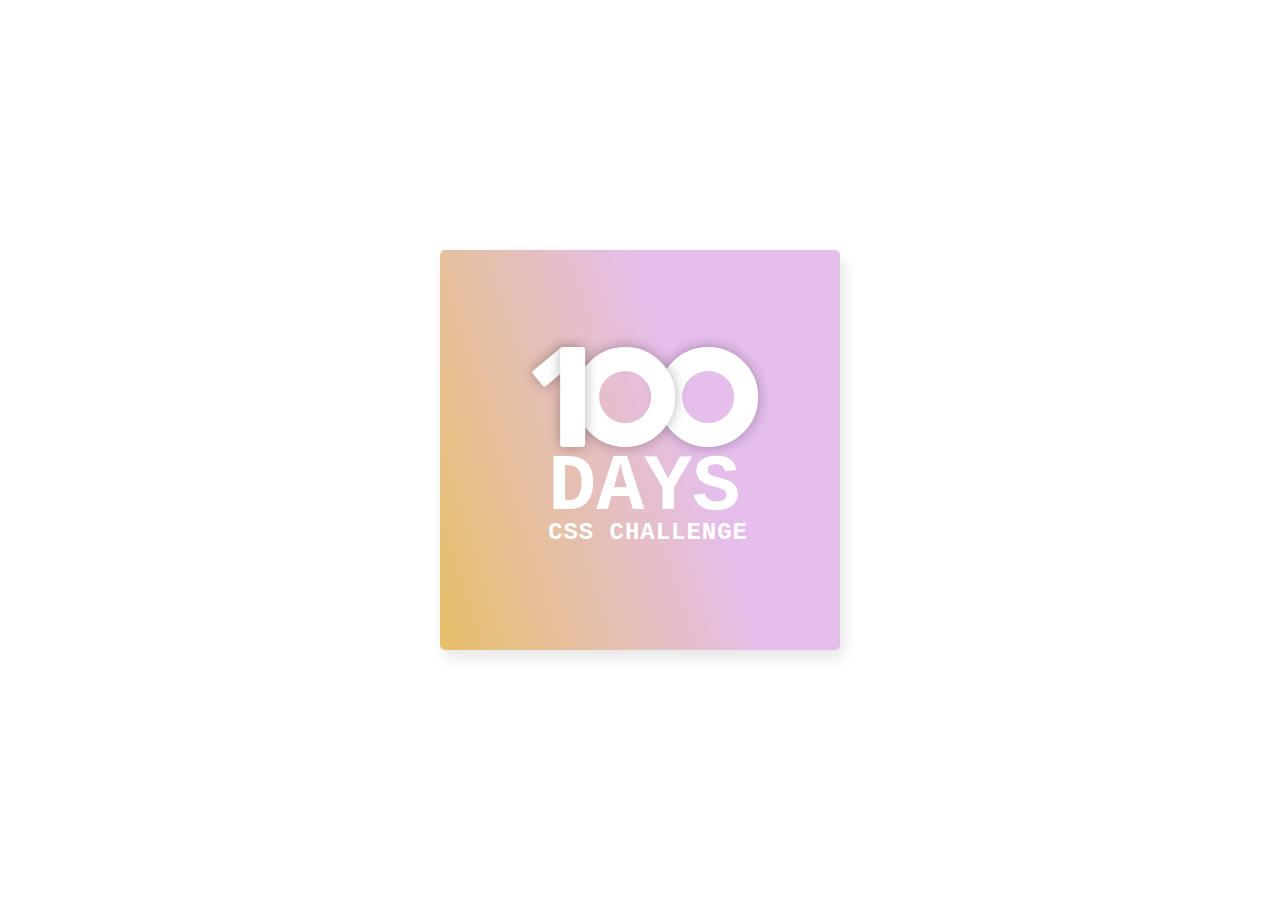
<file: 01/index.html>
<!DOCTYPE html>

<html>
<head>
    <meta charset="UTF-8" />
    <link rel="stylesheet" type="text/css" href="style.css" />
</head>

<body>

    <div class="frame">
        <div class="center">
                  <div class="number">
            <div class="one"></div>
            <div class="one-tail"></div>
            <div class="zero-one"></div>
            <div class="zero-two"></div>
          </div>
          <span class="big">Days</span>
          <span class="small">CSS Challenge</span>
        </div>
      </div>

</body>

</html>
</file>
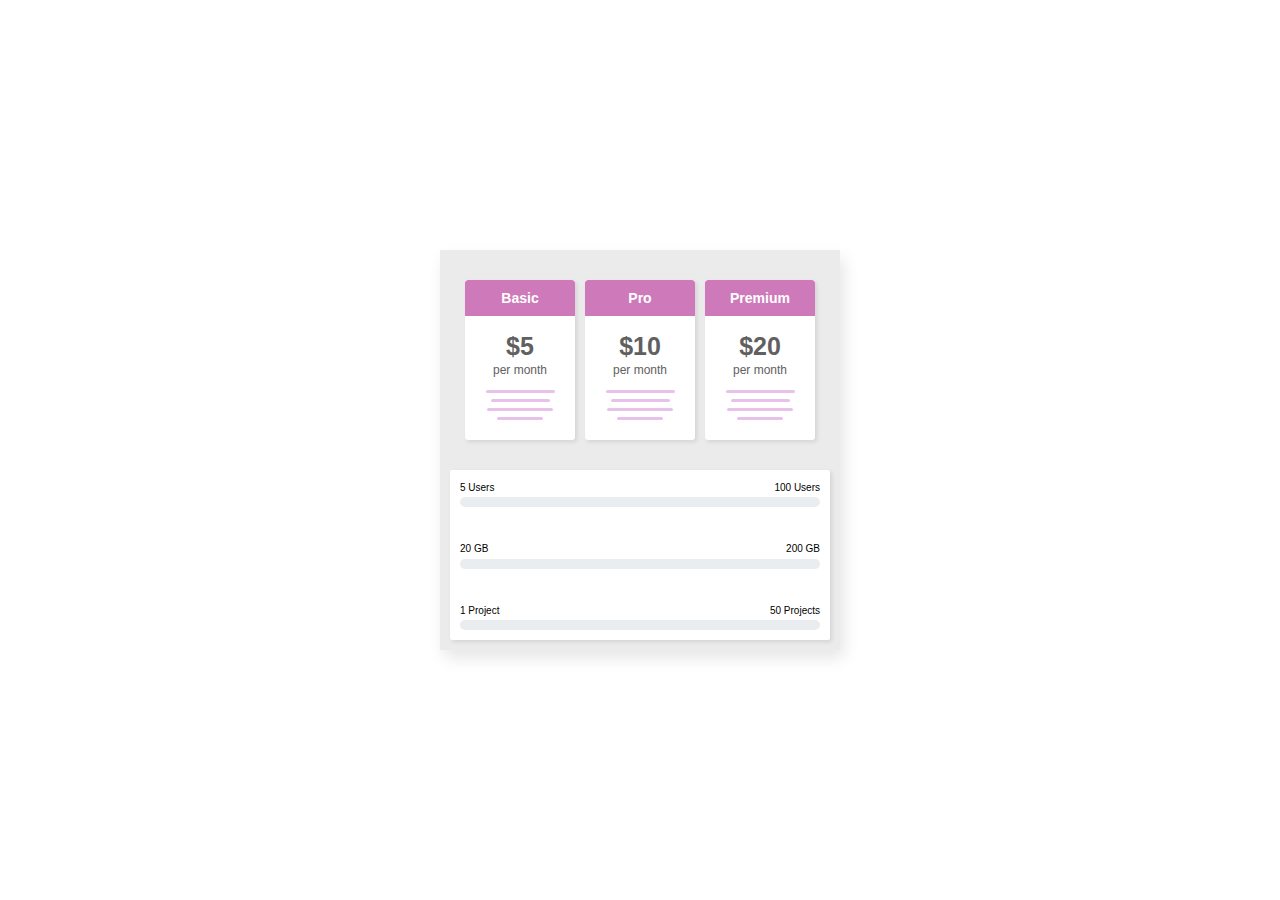
<file: 62/index.html>
<!DOCTYPE html>
<html>

    <head>
        <meta charset="UTF-8" />
        <link rel="stylesheet" type="text/css" href="style.css"/>
    </head>

<body>

<!--Frame-->    

    <div class="frame"> 
        <div class="center">
        
<!--Card basic-->   
        
            <div class="card-basic">    
                <div class="top">Basic</div>    
                <div class="price">$5</div>    
                <span class="permonth">per month</span>     
            
                <div class="line" style="width: 69px;"></div>   
                <div class="line" style="width: 59px;"></div>   
                <div class="line" style="width: 66px;"></div>   
                <div class="line" style="width: 46px;"></div>   
            </div>  
        
<!--Card pro--> 
        
            <div class="card-pro">    
                <div class="top">Pro</div>    
                <div class="price">$10</div>    
                <span class="permonth">per month</span>     
            
                <div class="line" style="width: 69px;"></div>   
                <div class="line" style="width: 59px;"></div>   
                <div class="line" style="width: 66px;"></div>   
                <div class="line" style="width: 46px;"></div>   
            </div>  
        
<!--Card premium--> 
        
            <div class="card-premium">  
                <div class="top">Premium</div>  
                <div class="price">$20</div>    
                <span class="permonth">per month</span> 
            
                <div class="line" style="width: 69px;"></div>   
                <div class="line" style="width: 59px;"></div>   
                <div class="line" style="width: 66px;"></div>   
                <div class="line" style="width: 46px;"></div>   
            </div>  

<!--Bottom--> 

            <div class="bottom">
                <div class="inner">
                    <div class="datasec">

                        <div class="label">
                            <span>5 Users</span>
                            <span>100 Users</span>
                        </div>

                        <div class="track">
                            <div class="fill"></div>
                        </div>				
                    </div>

                    <div class="datasec">
                        <div class="label">
                        <span>20 GB</span>
                        <span>200 GB</span>
                    </div>
                    
                        <div class="track">
                            <div class="fill2"></div>
                        </div>				
                    </div>

                    <div class="datasec">
                        <div class="label">
                        <span>1 Project</span>
                        <span>50 Projects</span>
                    </div>
                        <div class="track">
                            <div class="fill3"></div>
                        </div>
                    </div>
                </div>
            </div>
        </div>  
    </div>
        





</body>
</html>
</file>
<file: 01/style.css>
.frame {
    position: absolute;
    top: 50%;
    left: 50%;
		margin-top: -200px;
 		margin-left: -200px;
    height: 400px;
    width: 400px;
    border: 50px;
    border-color: black;   
    box-shadow: 4px 8px 16px 0 rgba(0,0,0,0.1);
    border-radius: 5px;
    background: rgb(230,192,104);
    background: linear-gradient(72deg, rgba(230,192,104,1) 0%, rgba(229,190,236,1) 62%); 
    font-family: 'Courier New', 'Courier', sans-serif;
    -webkit-font-smoothing: antialiased;
	-moz-osx-font-smoothing: grayscale;
}

.center {
    position: absolute;
    top: 50%;
    left: 50%;
    transform: translate(-50%,-50%);

}

  .one {
    position: absolute;
    z-index: 10;
    top: -60px;
    left: 20px;
    width: 25px;
    height: 100px;
    background-color: rgb(255, 255, 255);
    border-radius: 3px;
    box-shadow: 0 0 13px 0 rgba(0,0,0,0.3);

  }

.one-tail {
    position: absolute;
    z-index: 1;
    top: -60px;
    left: 3px;
    width: 20px;
    height: 40px;
    background-color: rgb(255, 255, 255);
    border-radius: 3px;
    box-shadow: 0 0 13px 0 rgba(0,0,0,0.3);
    transform: rotate(50deg);

}

.zero-one {
    position: absolute;
    z-index: 8;
    top: -60px;
    left: 35px;
    box-sizing: border-box;
    height: 100px;
    width: 100px;
    border-radius: 50%;
    border: 24px solid #fff;
    box-shadow: 0 0 13px 0 rgba(0,0,0,0.3);    
}

.zero-two {
        position: absolute;
        z-index: 6;
        top: -60px;
        left: 118px;
        box-sizing: border-box;
        height: 100px;
        width: 100px;
        border-radius: 50%;
        border: 24px solid #fff;
        box-shadow: 0 0 13px 0 rgba(0,0,0,0.3);    

}

.big {
	position: relative;
    z-index: 20;
    top: 45px;
    left: 8px;
    display: block;
    font-size: 80px;
    line-height: 60px;
	color: #fff;
    text-transform: uppercase;
    font-weight: 700;
    margin-top: 6px;
}

.small {
    position: relative;
    top: 50px;
    left: 8px;
    z-index: 20;    
    display: block; 
    font-size: 24px;
    line-height: 20px;
	color: #fff;
    text-transform: uppercase;
    font-weight: 700;
    letter-spacing: .04em; 
    
}
</file>
<file: 62/style.css>
@import url(https://fonts.googleapis.com/css?family=Open+Sans:700,600,400,300);


.frame {
    position: absolute;
    top: 50%;
    left: 50%;
	margin-top: -200px;
    z-index: -1;
 	margin-left: -200px;
    height: 400px;
    width: 400px;
    border: 50px;
    border-color: black;   
	box-shadow: 4px 8px 16px 0 rgba(0,0,0,0.1);    
    border-radius: 2px;
    font-family: 'Courier New', 'Courier', sans-serif;
    -webkit-font-smoothing: antialiased;
	-moz-osx-font-smoothing: grayscale;
}

.center {
    position: absolute;
    z-index: 0;
    top: 50%;
    left: 50%;
    transform: translate(-50%,-50%);
    width: 100%;
    height: 100%;
    background: rgb(235, 235, 235);      
    display:flex;
    flex-direction: column;
    align-items: center;
    justify-content: center;
  }

.card-basic {
	position: absolute;
    z-index: 1;
	width: 110px;
	height: 160px;
    left: 20px;
    top: 30px;
	background: white;
	border-radius: 3px;
	box-shadow: 2px 2px 4px 0 rgba(0, 0, 0, 0.1);
	overflow: hidden;
	display: flex;
	flex-direction: column;
	align-items: center;	
	cursor: pointer;
	transition: all 0.3s ease-in-out;
    
	&:hover {
		transform: scale(1.1) translate3d(0,0,0);
		box-shadow: 4px 4px 8px 0 rgba(0,0,0,0.1);
		
		.top {
			background: #7d6178;
        
		}
		
		.price {
			color: #b884b6;
		}		
	}
}

.card-pro {
    position: absolute;
    z-index: 1;
	width: 110px;
	height: 160px;
    left: 143px;
    top: 30px;
	background: white;
    border-radius: 3px;
	box-shadow: 2px 2px 4px 0 rgba(0, 0, 0, 0.1);
	overflow: hidden;
	display: flex;
	flex-direction: column;
	align-items: center;	
	cursor: pointer;
	transition: all 0.3s ease-in-out;
	
	&:hover {
		transform: scale(1.1) translate3d(0,0,0);
		box-shadow: 4px 4px 8px 0 rgba(0,0,0,0.1);
		
		.top {
			background: #7d6178;

        
		}
		
		.price {
			color: #b884b6;
		}		
	}
}

.card-premium {
	position: relative;
    z-index: 1;
	width: 110px;
	height: 160px;
    left: 120px;
    top: -90px;
	background: white;
	border-radius: 3px;
	box-shadow: 2px 2px 4px 0 rgba(0, 0, 0, 0.1);
	overflow: hidden;
	display: flex;
	flex-direction: column;
	align-items: center;	
	cursor: pointer;
	transition: all 0.3s ease-in-out;
	
	&:hover {
		transform: scale(1.1) translate3d(0,0,0);
		box-shadow: 4px 4px 8px 0 rgba(0,0,0,0.1);
		
		.top {
			background: #7d6178;
       
		}
		
		.price {
			color: #b884b6;
		}		
	}
}

.top {
	width: 100%;
	height: 36px;
	background: #ce7aba;
	border-top-left-radius: inherit;
	border-top-right-radius: inherit;
	text-align: center;
	font-size: 14px;
	font-weight: 600;
	color: white;
	line-height: 36px;

}

.price {
    margin-top: 16px;
    font-size: 25px;
    font-weight: 700;
}

.top, .price, .permonth, .label {
    font-family: 'Lucida Sans', 'Lucida Sans Regular', 'Lucida Grande', 'Lucida Sans Unicode', Geneva, Verdana, sans-serif;

}

.price, .permonth {
	color: rgb(97, 96, 96);

}
.permonth {
    margin-top: 3px;
    margin-bottom: 8px;
    font-size: 12px;
    line-height: 12px;
    font-weight: 400;
}

.line {
    background-color: rgb(232, 193, 234);
    height: 3px;
    border-radius: 2px;
    margin-top: 6px;
}

.bottom {
	position: absolute;
	top: 220px;
	width: 360px;
	height: 160px;
	border-radius: 2px;
	background: white;
	box-shadow: 2px 2px 4px 0 rgba(0, 0, 0, 0.1);
	padding-left: 10px;
	padding-right: 10px;
	padding-bottom: 10px;

.inner{
		position: relative;		
		width: 100%;
		height: 100%;		
		display: flex;
		flex-direction: column;
		justify-content: space-between;
	}
	
	.datasec{
		margin: 7px 15px 0 0;
		width: 100%;
	}
	
	.label{
		width: 100%;	
		height: 20px;
		display: flex;
		font-size: 10px;
		flex-direction: row;
		align-items: center;
		justify-content: space-between;
	}
	
	.track{	
		position: relative;
		z-index: 5;
		width: 100%;
		height: 10px;
		border-radius: 10px;
		background: #E9EDEF;
		overflow: hidden;
	}
	.fill{
		position: absolute;
		z-index: 2;
		width: 100%;
		height: 10px;		
		background: rgb(244, 213, 245);
		transform: scaleX(0);
		transform-origin: 0 50%;
		
	}	
	.fill2{
		position: absolute;
		z-index: 2;
		width: 100%;
		height: 10px;		
		background: rgb(244, 213, 245);
		transform: scaleX(0);
		transform-origin: 0 50%;
		
	}	
	
	.fill3{
		position: absolute;
		z-index: 2;
		width: 100%;
		height: 10px;		
		background: rgb(244, 213, 245);
		transform: scaleX(0);
		transform-origin: 0 50%;
		
	}		
}
	

.card-basic {
	top: 30px;
	left: 25px;	
	
	&:hover {		
			~ .bottom .fill,
			~ .bottom .fill2,
			~ .bottom .fill3{
			transform: scaleX(.05) translate3d(0,0,0);
		}
	}
}

.card-pro {
	top: 30px;
	left: 145px;	
	
	&:hover {		
			~ .bottom .fill{
				transform: scaleX(0.3) translate3d(0,0,0);
			} 
		~ .bottom .fill2{
			transform: scaleX(0.7) translate3d(0,0,0);	
		}
			~ .bottom .fill3{
			transform: scaleX(.5) translate3d(0,0,0);
		}
	}
}

.card-premium {
	
	
	&:hover {		
				~ .bottom .fill,
			~ .bottom .fill2,
			~ .bottom .fill3{
			transform: scaleX(1) translate3d(0,0,0);
		}
	}
}
</file>
